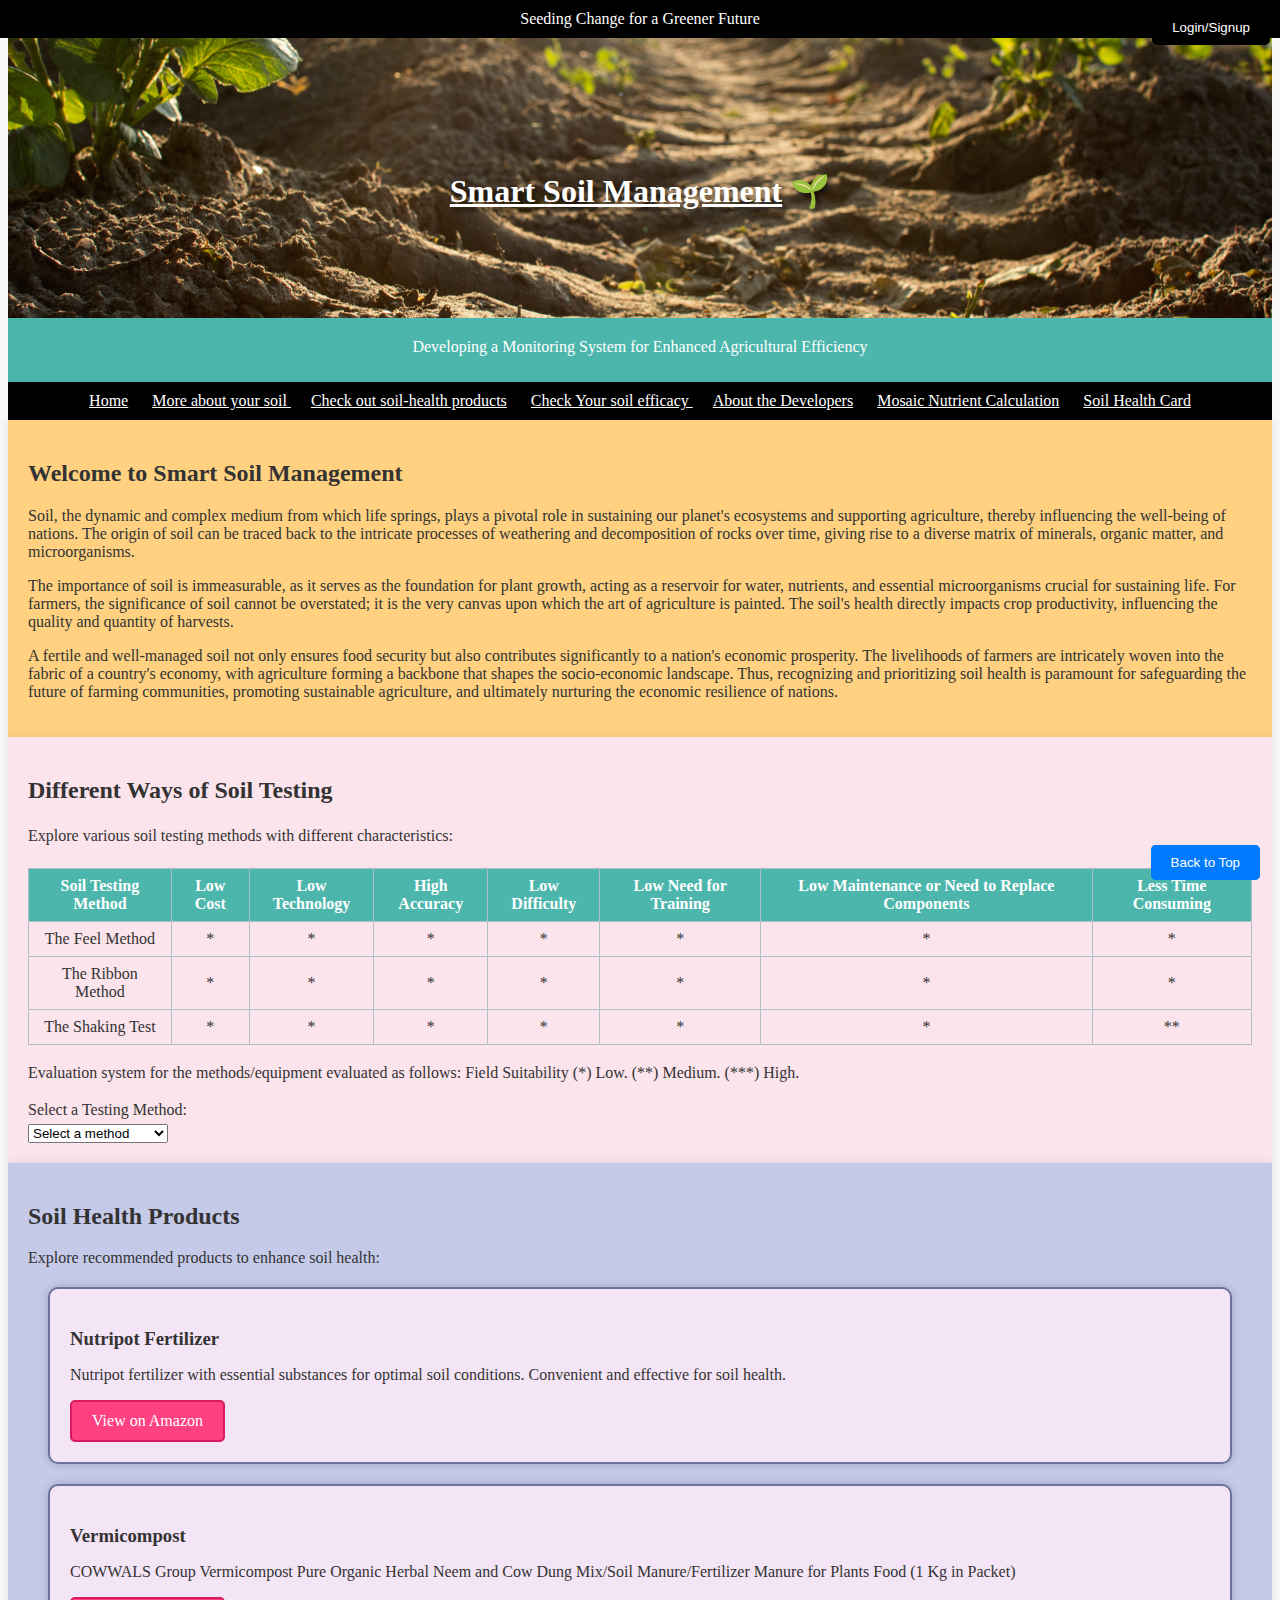
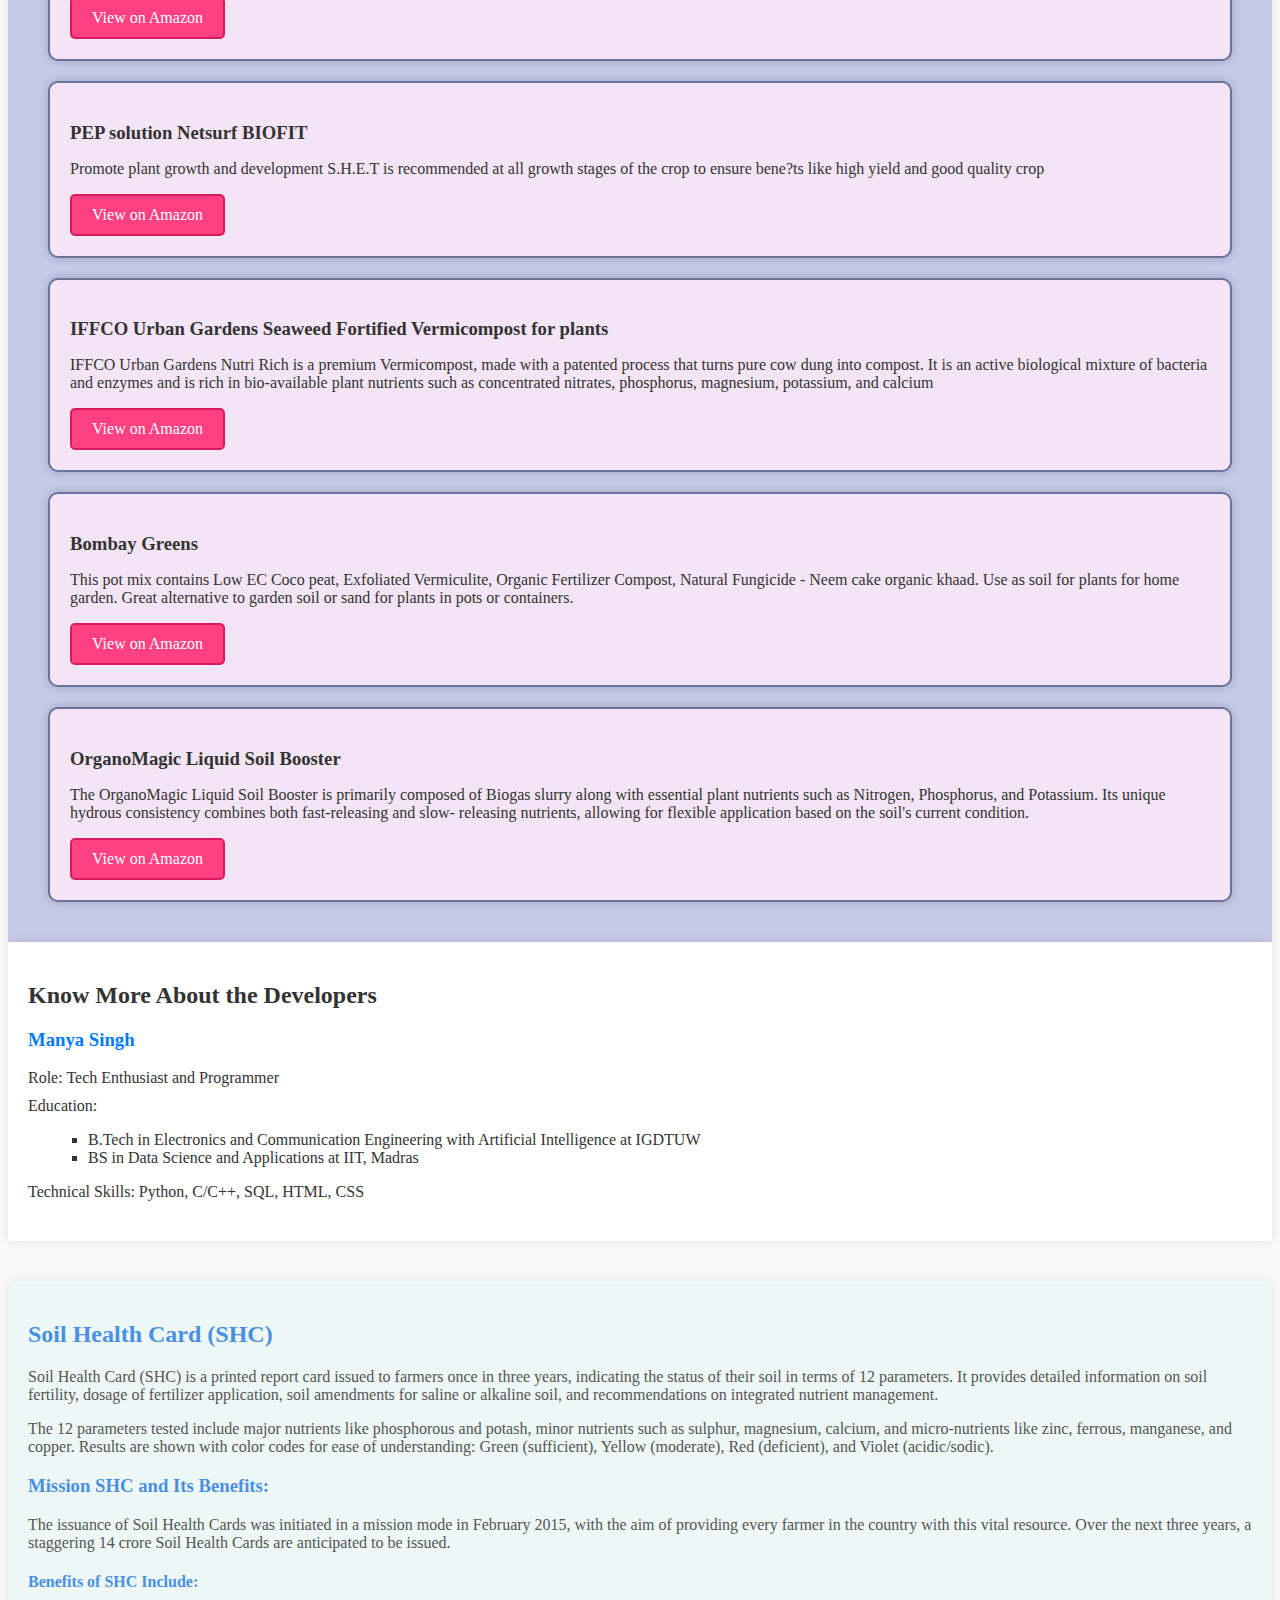
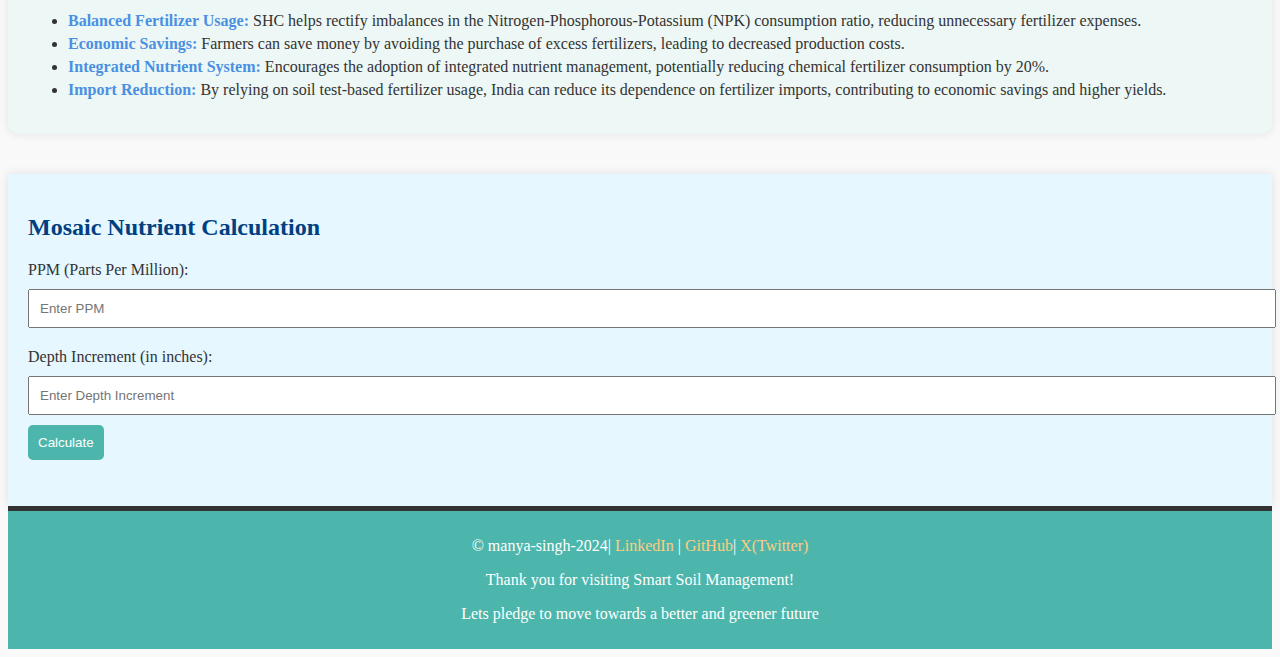
<file: index.html>
<!DOCTYPE html>
<html lang="en">
<head>
    <meta charset="UTF-8">
    <meta name="viewport" content="width=device-width, initial-scale=1.0">
    <link href="https://fonts.googleapis.com/css2?family=Roboto:wght@400;700&display=swap" rel="stylesheet">    
    <link rel="stylesheet" href="styles.css">
    <link rel="icon" href="./images/soil.ico" type="image/x-icon">
    <title>Save Soil</title>
</head>


<body>

    <div class="header-animation">Seeding Change for a Greener Future</div>

    <button class="login-signup-button" onclick="redirectToLoginSignup()">Login/Signup</button>

    <header>
        <div class="image-container">
        <img src="./images/soil.jpg" alt="Soil">
        <h1 class="overlay-text"><span class="underline">Smart Soil Management</span> 🌱</h1>
        </div>
        <p>Developing a Monitoring System for Enhanced Agricultural Efficiency</p>
    </header>

   <nav>
        <a href="#home">Home</a>
        <a href="#more">More about your soil </a>
        <a href="#soil-health-products">Check out soil-health products</a>
        <a href="#check-your-soil">Check Your soil efficacy </a>
        <a href="#developers-section">About the Developers</a>
        <a href="#nutrient-calculation">Mosaic Nutrient Calculation</a>
        <a href="#soil-health-card">Soil Health Card</a>
        

    </nav>

    <section id="home">
        <h2>Welcome to Smart Soil Management</h2>
    
        <p>Soil, the dynamic and complex medium from which life springs, plays a pivotal role in sustaining our planet's ecosystems and supporting agriculture, thereby influencing the well-being of nations. The origin of soil can be traced back to the intricate processes of weathering and decomposition of rocks over time, giving rise to a diverse matrix of minerals, organic matter, and microorganisms.</p>
    
        <p>The importance of soil is immeasurable, as it serves as the foundation for plant growth, acting as a reservoir for water, nutrients, and essential microorganisms crucial for sustaining life. For farmers, the significance of soil cannot be overstated; it is the very canvas upon which the art of agriculture is painted. The soil's health directly impacts crop productivity, influencing the quality and quantity of harvests.</p>
    
        <p>A fertile and well-managed soil not only ensures food security but also contributes significantly to a nation's economic prosperity. The livelihoods of farmers are intricately woven into the fabric of a country's economy, with agriculture forming a backbone that shapes the socio-economic landscape. Thus, recognizing and prioritizing soil health is paramount for safeguarding the future of farming communities, promoting sustainable agriculture, and ultimately nurturing the economic resilience of nations.</p>
    </section>

    <section id="more">
        

        <h2>Different Ways of Soil Testing</h2>
        <p>Explore various soil testing methods with different characteristics:</p>

        <table>
            <thead>
                <tr>
                    <th>Soil Testing Method</th>
                    <th>Low Cost</th>
                    <th>Low Technology</th>
                    <th>High Accuracy</th>
                    <th>Low Difficulty</th>
                    <th>Low Need for Training</th>
                    <th>Low Maintenance or Need to Replace Components</th>
                    <th>Less Time Consuming</th>
                </tr>
            </thead>
            <tbody>
                <tr>
                    <td>The Feel Method</td>
                    <td>*</td>
                    <td>*</td>
                    <td>*</td>
                    <td>*</td>
                    <td>*</td>
                    <td>*</td>
                    <td>*</td>
                </tr>
                <tr>
                    <td>The Ribbon Method</td>
                    <td>*</td>
                    <td>*</td>
                    <td>*</td>
                    <td>*</td>
                    <td>*</td>
                    <td>*</td>
                    <td>*</td>
                </tr>
                <tr>
                    <td>The Shaking Test</td>
                    <td>*</td>
                    <td>*</td>
                    <td>*</td>
                    <td>*</td>
                    <td>*</td>
                    <td>*</td>
                    <td>**</td>
                </tr>
            </tbody>
        </table>

        <p>Evaluation system for the methods/equipment evaluated as follows: Field Suitability (*) Low. (**) Medium. (***) High.</p>

        <!-- Dropdown for testing methods -->
        <label for="testingMethods">Select a Testing Method:</label>
        <select id="testingMethods" onchange="showMethodInfo()">
            <option value="" disabled selected>Select a method</option>
            <option value="feelMethod">The Feel Method</option>
            <option value="ribbonMethod">The Ribbon Method</option>
            <option value="shakingTest">The Shaking Test</option>
        </select>

        <!-- Display area for selected method information -->
        <div id="methodInfo"></div>

    </section>
    <section id="soil-health-products">
        <h2>Soil Health Products</h2>
        <p>Explore recommended products to enhance soil health:</p>

        <div class="product">
        
            <h3>Nutripot Fertilizer</h3>
            <p>Nutripot fertilizer with essential substances for optimal soil conditions. Convenient and effective for soil health.</p>
            <a href="https://www.amazon.in/Nutripot-fertilizer-substances-Conditions-Convenience/dp/B0BMQ7LGJG/ref=sr_1_15?crid=SO162AW533DU&dib=eyJ2IjoiMSJ9.FpamN8k-XFonWYym3Q9kLYfhqv3aSqTqtTHHVieWDvl6NmXZAHTUrmclkQzSPQpphxkic0DCStQaxhab0BrtR5q2adXBBaQ3W0mQZSa1cnyZjTzSTdzfQbVusKR4W7HI2FwSqqeulb1eGTSBDQxzCA.9mwmOD1daEHmQJ-UmUGDFyt7HhYvpxRwpLWN7smh4uo&dib_tag=se&keywords=soil+health+products&qid=1705238905&sprefix=soil+health+product%2Caps%2C199&sr=8-15" target="_blank">View on Amazon</a>
        </div>
        <div class="product">
        
            <h3>Vermicompost</h3>
            <p>COWWALS Group Vermicompost Pure Organic Herbal Neem and Cow Dung Mix/Soil Manure/Fertilizer Manure for Plants Food (1 Kg in Packet)</p>
            <a href="https://www.amazon.in/COWWALS-Vermicompost-Organic-Herbal-Fertilizer/dp/B08S43T45J/ref=sr_1_14?crid=SO162AW533DU&dib=eyJ2IjoiMSJ9.FpamN8k-XFonWYym3Q9kLYfhqv3aSqTqtTHHVieWDvl6NmXZAHTUrmclkQzSPQpphxkic0DCStQaxhab0BrtR5q2adXBBaQ3W0mQZSa1cnyZjTzSTdzfQbVusKR4W7HI2FwSqqeulb1eGTSBDQxzCA.9mwmOD1daEHmQJ-UmUGDFyt7HhYvpxRwpLWN7smh4uo&dib_tag=se&keywords=soil+health+products&qid=1705238905&sprefix=soil+health+product%2Caps%2C199&sr=8-14" target="_blank">View on Amazon</a>
        </div>

        <div class="product">
        
            <h3>PEP solution Netsurf BIOFIT</h3>
            <p>Promote plant growth and development S.H.E.T is recommended at all
                growth stages of the crop to
                ensure bene?ts like high yield
                and good quality crop</p>
            <a href="https://www.amazon.in/dp/B08MXVGWCR?ref_=cm_sw_r_cp_ud_dp_N7CD0CR42K8T7139JHQR" target="_blank">View on Amazon</a>
        </div>
        <div class="product">
        
            <h3>IFFCO Urban Gardens
                Seaweed Fortified
                Vermicompost for plants</h3>
            <p>IFFCO Urban Gardens Nutri
                Rich is a premium
                Vermicompost, made with a
                patented process that turns
                pure cow dung into compost. It
                is an active biological mixture
                of bacteria and enzymes and
                is rich in bio-available plant
                nutrients such as concentrated
                nitrates, phosphorus,
                magnesium, potassium, and
                calcium </p>
            <a href="https://www.amazon.in/dp/B085M7N9GR?_encoding=UTF8&psc=1&ref_=cm_sw_r_cp_ud_dp_RS5CG6EBF6Y0G7C9D7K4" target="_blank">View on Amazon</a>
        </div>
        <div class="product">
        
            <h3>Bombay Greens</h3>
            <p>This pot mix contains Low EC
                Coco peat, Exfoliated
                Vermiculite, Organic Fertilizer
                Compost, Natural Fungicide -
                Neem cake organic khaad.
                Use as soil for plants for home
                garden. Great alternative to
                garden soil or sand for plants
                in pots or containers.</p>
            <a href="https://www.amazon.in/dp/B08SM3PKT1?_encoding=UTF8&psc=1&ref_=cm_sw_r_cp_ud_dp_GST4TCA5Q39X0TSBMFYK" target="_blank">View on Amazon</a>
        </div>
        <div class="product">
        
            <h3>OrganoMagic Liquid Soil
                Booster</h3>
            <p>The OrganoMagic Liquid Soil
                Booster is primarily composed
                of Biogas slurry along with
                essential plant nutrients such
                as Nitrogen, Phosphorus, and
                Potassium. Its unique hydrous
                consistency combines both
                
                fast-releasing and slow-
                releasing nutrients, allowing for
                
                flexible application based on
                the soil's current condition.</p>
            <a href="https://www.amazon.in/dp/B01N0X446I?_encoding=UTF8&psc=1&ref_=cm_sw_r_cp_ud_dp_FCAT7R8W8T3V6QD1SBWH" target="_blank">View on Amazon</a>
        </div>

    </section>


    <section id="developers-section">
        <h2>Know More About the Developers</h2>
    
        <!-- Manya Singh -->
        <div class="developer">
            <h3>Manya Singh</h3>
            <div class="developer">
              
                <p>Role: Tech Enthusiast and Programmer</p>
                <p>Education:
                    <ul>
                        <li>B.Tech in Electronics and Communication Engineering with Artificial Intelligence at IGDTUW</li>
                        <li>BS in Data Science and Applications at IIT, Madras</li>
                    </ul>
                </p>
                <p>Technical Skills: Python, C/C++, SQL, HTML, CSS</p>
        </div>
    
    </section>

     <!-- Soil Health Card Section -->
<section id="soil-health-card">
    <h2>Soil Health Card (SHC)</h2>

    <p>Soil Health Card (SHC) is a printed report card issued to farmers once in three years, indicating the status of their soil in terms of 12 parameters. It provides detailed information on soil fertility, dosage of fertilizer application, soil amendments for saline or alkaline soil, and recommendations on integrated nutrient management.</p>

    <p>The 12 parameters tested include major nutrients like phosphorous and potash, minor nutrients such as sulphur, magnesium, calcium, and micro-nutrients like zinc, ferrous, manganese, and copper. Results are shown with color codes for ease of understanding: Green (sufficient), Yellow (moderate), Red (deficient), and Violet (acidic/sodic).</p>

    <h3>Mission SHC and Its Benefits:</h3>
    <p>The issuance of Soil Health Cards was initiated in a mission mode in February 2015, with the aim of providing every farmer in the country with this vital resource. Over the next three years, a staggering 14 crore Soil Health Cards are anticipated to be issued.</p>

    <h4>Benefits of SHC Include:</h4>
    <ul>
        <li><strong>Balanced Fertilizer Usage:</strong> SHC helps rectify imbalances in the Nitrogen-Phosphorous-Potassium (NPK) consumption ratio, reducing unnecessary fertilizer expenses.</li>
        <li><strong>Economic Savings:</strong> Farmers can save money by avoiding the purchase of excess fertilizers, leading to decreased production costs.</li>
        <li><strong>Integrated Nutrient System:</strong> Encourages the adoption of integrated nutrient management, potentially reducing chemical fertilizer consumption by 20%.</li>
        <li><strong>Import Reduction:</strong> By relying on soil test-based fertilizer usage, India can reduce its dependence on fertilizer imports, contributing to economic savings and higher yields.</li>
    </ul>
</section>


    <button onclick="scrollToTop()" id="back-to-top-btn">Back to Top</button>

<script>    // button to get on the top 
    function scrollToTop() {
        document.body.scrollTop = 0; // For Safari
        document.documentElement.scrollTop = 0; // For Chrome, Firefox, IE, and Opera
    }
</script>

<!-- Mosaic Nutrient Calculation Section -->          
<section id="nutrient-calculation">
    <h2>Mosaic Nutrient Calculation</h2>

    <label for="ppm-input">PPM (Parts Per Million):</label>
    <input type="number" id="ppm-input" placeholder="Enter PPM">

    <label for="depth-input">Depth Increment (in inches):</label>
    <input type="number" id="depth-input" placeholder="Enter Depth Increment">

    <button onclick="calculateNutrient()">Calculate</button>

    <p id="result"></p>
</section>

<script> // function for nutrient calculation 
    function calculateNutrient() {
        var ppm = document.getElementById('ppm-input').value;
        var depthIncrement = document.getElementById('depth-input').value;

        if (ppm && depthIncrement) {
            var result = ppm * 0.3 * depthIncrement;
            document.getElementById('result').innerHTML = 'Mosaic Nutrient: ' + result.toFixed(2) + ' lb/acre';
        } else {
            document.getElementById('result').innerHTML = 'Please enter valid values for PPM and Depth Increment.';
        }
    }
</script>

   <footer>   <!--  footer of the page where linkedin github etc are mentioned  -->
    <p>&copy; manya-singh-2024| <a href="https://www.linkedin.com/in/manya-singh-7a814327b" target="_blank">LinkedIn</a> | <a href="https://github.com/manyaigdtuw" target="_blank">GitHub</a>| <a href="https://twitter.com/manyasingh297" target="_blank"> X(Twitter)</a></p>
    
    
    <p>Thank you for visiting Smart Soil Management!</p>
    <p>Lets pledge to move towards a better and greener future</p>
</footer>

    <button onclick="scrollToTop()" id="back-to-top-btn">Back to Top</button>

<script>
    function scrollToTop() {
        document.body.scrollTop = 0; // For Safari
        document.documentElement.scrollTop = 0; // For Chrome, Firefox, IE, and Opera
    }
</script>



    

    <script src="main.js"></script>
</body>
</html>
</file>
<file: styles.css>
/* Your existing CSS styles */

body {
    font-family: 'Helvetica Neue', Helvetica, Arial, sans-serif;
    background-color: #f9f9f9; /* Very light gray background color */
    color: #333; /* Dark gray text color */
    text-align: center; /* Center-align text */
}

header {
    background-color: #4db6ac; /* Turquoise header background color */
    color: white;
    padding: 10px 0; /* Add padding for better visual */
}



section {
    background-color: #ffffff; /* White background color for sections */
    box-shadow: 0 0 10px rgba(0, 0, 0, 0.1); /* Subtle shadow effect for sections */
    padding: 20px; /* Add padding for better visual */
    text-align: left; /* Left-align text within sections */
}

table {
    width: 100%;
    border-collapse: collapse;
    margin-top: 20px;
}

th, td {
    border: 1px solid #b0bec5; /* Adjusted border color for table cells */
    padding: 8px;
    text-align: center; /* Center-align text within table cells */
}

th {
    background-color: #4db6ac; /* Turquoise color for table headers */
    color: white;
}

#home {
    background-color: #ffd180; /* Peach color for the home section */
    color: #333;
}

#more {
    background-color: #fce4ec; /* Very light pink color for the more section */
    color: #333;
}

#more h2, #more h3, #more p {
    color: #333; /* Adjusted text color for better visibility on the more section */
}

#more h3 {
    border-bottom: 2px solid #ff4081; /* Border below heading for emphasis */
    padding-bottom: 5px; /* Adjust spacing below heading */
}

#more p {
    line-height: 1.5; /* Adjusted line height for better readability */
}

#soil-health-products {
    background-color: #c5cae9; /* Very light purple color for the soil health products section */
    color: #333;
}

.product {
    margin: 20px;
    padding: 20px;
    background-color: #f3e5f5; /* Very light purple color for product boxes */
    border-radius: 10px;
    box-shadow: 0 0 10px rgba(0, 0, 0, 0.2);
    border: 2px solid #c5cae9; /* Lighter purple border around each product box */
}

.product img {
    max-width: 100%;
    margin-bottom: 10px;
}

.product h3 {
    margin-bottom: 10px;
}

.product a {
    display: inline-block;
    padding: 10px 20px;
    background-color: #ff4081; /* Pink color for the "View on Amazon" button */
    color: white;
    text-decoration: none;
    border-radius: 5px;
    transition: background-color 0.3s;
    border: 2px solid #d81b60; /* Dark pink border around the button */
}

.product a:hover {
    background-color: #c51162; /* Darker pink color on hover for the button */
}




.form-container {
    max-width: 300px;
    margin: 0 auto;
}

label {
    display: block;
    margin: 10px 0 5px;
    text-align: left;
}

input {
    width: 100%;
    padding: 10px;
    margin-bottom: 10px;
}

button {
    background-color: #4db6ac; /* Turquoise color for the login/signup button */
    color: white;
    padding: 10px;
    border: none;
    border-radius: 5px;
    cursor: pointer;
}

button:hover {
    background-color: #00897b; /* Darker turquoise color on hover for the button */
}

#switch-text {
    margin-top: 10px;
    font-size: 14px;
}

#switch-text a {
    color: #ffcc80; /* Peach color for the "Sign Up" link */
    text-decoration: none;
}

#switch-text a:hover {
    text-decoration: underline;
}


footer {
    background-color: #4db6ac; /* Turquoise footer background color */
    color: white;
    text-align: center;
    padding: 10px;
    border-top: 5px solid #333; /* Dark gray border at the top of the footer */
}

footer a {
    color: #ffcc80; /* Peach color for links in the footer */
    text-decoration: none;
}

footer a:hover {
    text-decoration: underline; /* Underline links on hover */
}
nav {
    background-color: #000; /* Black taskbar background color */
}
nav {
    background-color: #000; /* Black taskbar background color */
    padding: 10px; /* Add padding for space between texts */
}

nav a {
    color: white;
    margin: 0 10px; /* Add margin for space between navigation items */
    font-size: 16px; /* Increase font size */
}

.header-animation {
    position: fixed;
    top: 0;
    left: 50%;
    transform: translateX(-50%);
    background-color: #000; /* Black color for the header */
    color: white;
    padding: 10px;
    text-align: center;
    width: 100%;
    z-index: 999; /* Ensure the header is above other elements */
}

@keyframes moveHeader {
    to {
        transform: translateX(100%);
    }
}

.developers-section {
    padding: 20px;
    background-color: #f8f8f8;
    margin-top: 20px;
}

/* Developer Styles */
.developer {
    margin-bottom: 20px;
}

.developer h3 {
    color: #007BFF; /* Blue color for developer names */
}

.developer p {
    margin: 10px 0;
}

.developer ul {
    list-style-type: square;
    margin-left: 20px;
}

.login-signup-button {
    position: fixed;
    top: 10px;
    right: 10px;
    background-color: #000; /* Black background color */
    color: white;
    padding: 10px 20px;
    border: none;
    border-radius: 5px;
    cursor: pointer;
    z-index: 1000;
}

.login-signup-button:hover {
    background-color: #333; /* Darker black color on hover */
}

#back-to-top-btn {
    position: fixed;
    bottom: 20px;
    right: 20px;
    background-color: #007BFF; /* Blue color for the button */
    color: white;
    padding: 10px 20px;
    border: none;
    border-radius: 5px;
    cursor: pointer;
    transition: background-color 0.3s;
}

#back-to-top-btn:hover {
    background-color: #0056b3; /* Darker blue color on hover */
}

img {
    object-fit: cover;
    object-position: center; /* Adjust as needed */
    height: 300px; /* Adjust as needed */
    width: 100%;
}


h1 {
    text-shadow: 4px 4px 4px rgba(0, 0, 0, 0.5);
}

.image-container {
    position: relative;
}

.overlay-text {
    position: absolute;
    top: 50%;
    left: 50%;
    transform: translate(-50%, -50%);
    color: white;
}

body {
    font-family: 'Times New Roman', Times, serif;
}

.underline {
    text-decoration: underline;
}
#soil-health-products {
    background-color: #c5cae9; /* Very light purple color for the soil health products section */
    color: #333;
}

.product {
    margin: 20px;
    padding: 20px;
    background-color: #f3e5f5; /* Very light purple color for product boxes */
    border-radius: 10px;
    box-shadow: 0 0 10px rgba(0, 0, 0, 0.2);
    border: 2px solid #6b729c; /* Lighter purple border around each product box */
}

.product img {
    max-width: 100%;
    margin-bottom: 10px;
}

.product h3 {
    margin-bottom: 10px;
}

.product a {
    display: inline-block;
    padding: 10px 20px;
    background-color: #ff4081; /* Pink color for the "View on Amazon" button */
    color: white;
    text-decoration: none;
    border-radius: 5px;
    transition: background-color 0.3s;
    border: 2px solid #d81b60; /* Dark pink border around the button */
}

.product a:hover {
    background-color: #c51162; /* Darker pink color on hover for the button */
}




.form-container {
    max-width: 300px;
    margin: 0 auto;
}

label {
    display: block;
    margin: 10px 0 5px;
    text-align: left;
}

input {
    width: 100%;
    padding: 10px;
    margin-bottom: 10px;
}

button {
    background-color: #4db6ac; /* Turquoise color for the login/signup button */
    color: rgb(255, 255, 255);
    padding: 10px;
    border: none;
    border-radius: 5px;
    cursor: pointer;
}

button:hover {
    background-color: #00897b; /* Darker turquoise color on hover for the button */
}

#switch-text {
    margin-top: 10px;
    font-size: 14px;
}

#switch-text a {
    color: #ffcc80; /* Peach color for the "Sign Up" link */
    text-decoration: none;
}

#switch-text a:hover {
    text-decoration: underline;
}


footer {
    background-color: #4db6ac; /* Turquoise footer background color */
    color: white;
    text-align: center;
    padding: 10px;
    border-top: 5px solid #333; /* Dark gray border at the top of the footer */
}

footer a {
    color: #ffcc80; /* Peach color for links in the footer */
    text-decoration: none;
}

footer a:hover {
    text-decoration: underline; /* Underline links on hover */
}
nav {
    background-color: #000; /* Black taskbar background color */
}
nav {
    background-color: #000000; /* Black taskbar background color */
    padding: 10px; /* Add padding for space between texts */
}

nav a {
    color: white;
    margin: 0 10px; /* Add margin for space between navigation items */
    font-size: 16px; /* Increase font size */
}

.header-animation {
    position: fixed;
    top: 0;
    left: 50%;
    transform: translateX(-50%);
    background-color: #000; /* Black color for the header */
    color: white;
    padding: 10px;
    text-align: center;
    width: 100%;
    z-index: 999; /* Ensure the header is above other elements */
}

@keyframes moveHeader {
    to {
        transform: translateX(100%);
    }
}

.developers-section {
    padding: 20px;
    background-color: #f8f8f8;
    margin-top: 20px;
}

/* Developer Styles */
.developer {
    margin-bottom: 20px;
}

.developer h3 {
    color: #007BFF; /* Blue color for developer names */
}

.developer p {
    margin: 10px 0;
}

.developer ul {
    list-style-type: square;
    margin-left: 20px;
}

.login-signup-button {
    position: fixed;
    top: 10px;
    right: 10px;
    background-color: #000; /* Black background color */
    color: white;
    padding: 10px 20px;
    border: none;
    border-radius: 5px;
    cursor: pointer;
    z-index: 1000;
}

.login-signup-button:hover {
    background-color: #333; /* Darker black color on hover */
}

#back-to-top-btn {
    position: fixed;
    bottom: 20px;
    right: 20px;
    background-color: #007BFF; /* Blue color for the button */
    color: white;
    padding: 10px 20px;
    border: none;
    border-radius: 5px;
    cursor: pointer;
    transition: background-color 0.3s;
}

#back-to-top-btn:hover {
    background-color: #0056b3; /* Darker blue color on hover */
}


#nutrient-calculation {
    margin-top: 40px;
    padding: 20px;
    background-color: #e6f7ff; /* Light blue background color */
}

#nutrient-calculation h2 {
    color: #004080; /* Dark blue color for the heading */
}

#nutrient-calculation label,
#nutrient-calculation input,
#nutrient-calculation button {
    margin-bottom: 10px;
}

#result {
    font-weight: bold;
    margin-top: 10px;
    color: #004080; /* Dark blue color for the result */
}

/* Soil Health Card Section Styles */
#soil-health-card {
    margin-top: 40px;
    padding: 20px;
    background-color: #edf7f5; /* Light minty green background color */
    border-radius: 10px;
    box-shadow: 0 0 10px rgba(0, 0, 0, 0.1); /* Subtle box shadow */
}

#soil-health-card h2 {
    color: #4a90e2; /* Dodger blue color for the heading */
}

#soil-health-card p {
    margin-bottom: 15px;
    color: #555; /* Dark gray color for paragraphs */
}

#soil-health-card h3 {
    color: #4a90e2; /* Dodger blue color for subheadings */
}

#soil-health-card h4 {
    color: #4a90e2; /* Dodger blue color for sub-subheadings */
}

#soil-health-card ul {
    margin-bottom: 15px;
}

#soil-health-card li {
    margin-bottom: 5px;
}

#soil-health-card strong {
    color: #4a90e2; /* Dodger blue color for strong text */
}
</file>
